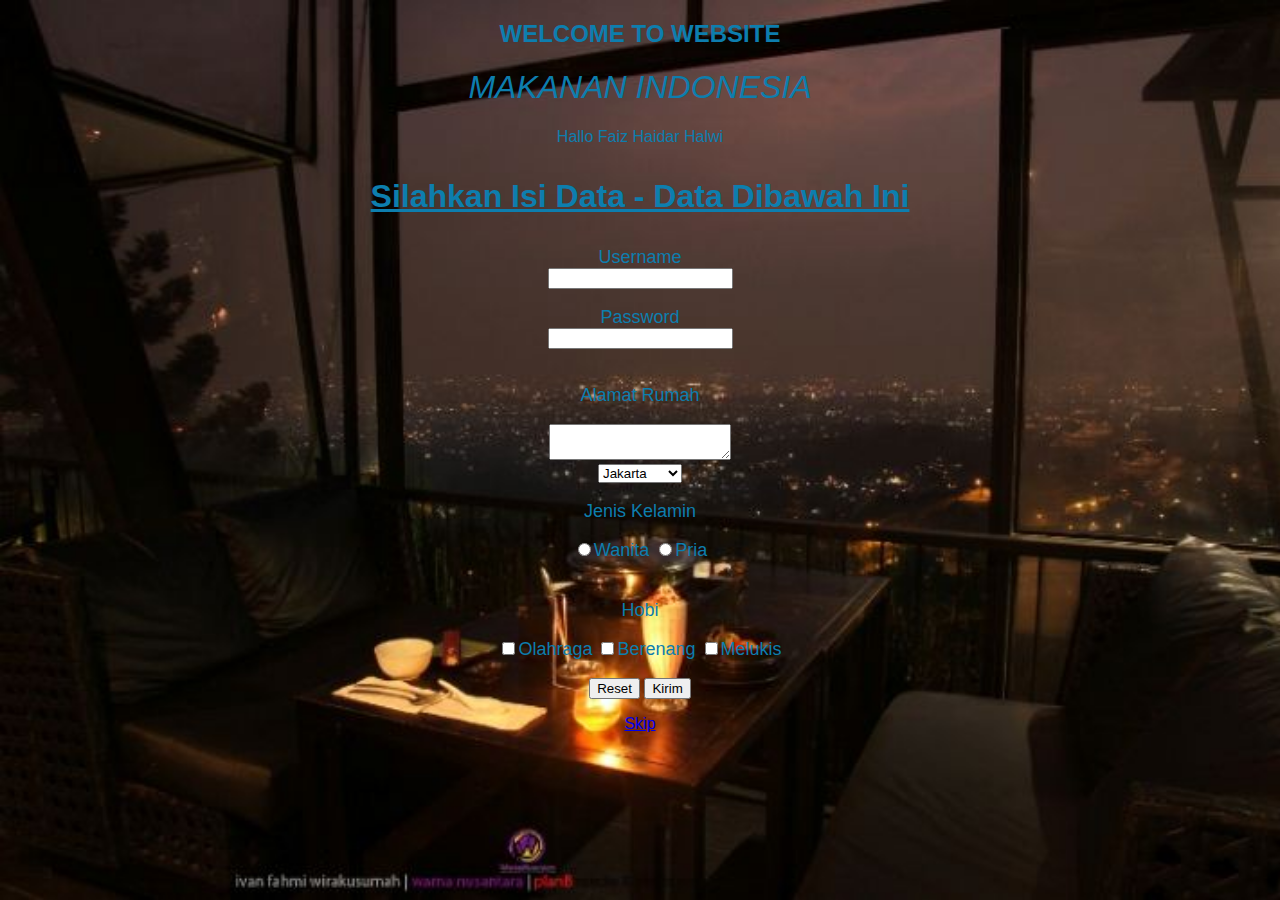
<file: index.html>
<!DOCTYPE html>
<html>
<head>
	<title>WEBSITE MAKANAN 1</title>

<link rel="stylesheet" href="styles.css">

</head>
<body>
		<div id="judul">
		<h2>WELCOME TO WEBSITE</h2>
		<h1>MAKANAN INDONESIA</h1>
		<p>Hallo Faiz Haidar Halwi</p>
	</div>
<form>
		
	<font size="+3" color="0D7EAE" face="arial">
		<center><strong><p><u>Silahkan Isi Data - Data Dibawah Ini</u></p></strong></center></font>
	<font size="+1" color="0D7EAE" face="arial">
		<center><label for="Username">Username </label></center></font>
		<center><input type="text" id="Username"></center>
		<br>
	<font size="+1" color="0D7EAE" face="arial">
		<center><label for="password">Password </label></center></font>
		<center><input type="password" id="password"></center>
		<br>
	<font size="+1" color="0D7EAE" face="arial">
		<center><p>Alamat Rumah</p></center></font>
		<center><textarea></textarea></center>
		<center><select>
			<option>Jakarta</option>
			<option>Bandung</option>
			<option>Malang</option>
			<option>Semarang</option>
		</select></center>
	<font size="+1" color="0D7EAE" face="arial">
		<center><p>Jenis Kelamin</p></center></font>
		<font size="+1" color="0D7EAE" face="arial">
		<center><input type="radio" id="Wanita" name="jeniskelamin">Wanita <label for="Wanita"></label>
		<input type="radio" id="pria" name="jeniskelamin">Pria <label for="pria"></label></center></font>
		<br>
	<font size="+1" color="0D7EAE" face="arial">
		<center><p>Hobi</p></center>
		<center><input type="checkbox" id="hobi">Olahraga<label for="hobi"></label>
		<input type="checkbox" id="hobi">Berenang<label for="hobi"></label>
		<input type="checkbox" id="hobi">Melukis<label for="hobi"></label></font></center>
		<br>
	<center><input type="reset" id="reset">  <button type="submit">Kirim</button></center>
	<center><p><a href="Pemrograman_webfaiz2.html">Skip</a></p></center>
</form>
</body>
</html>
</file>
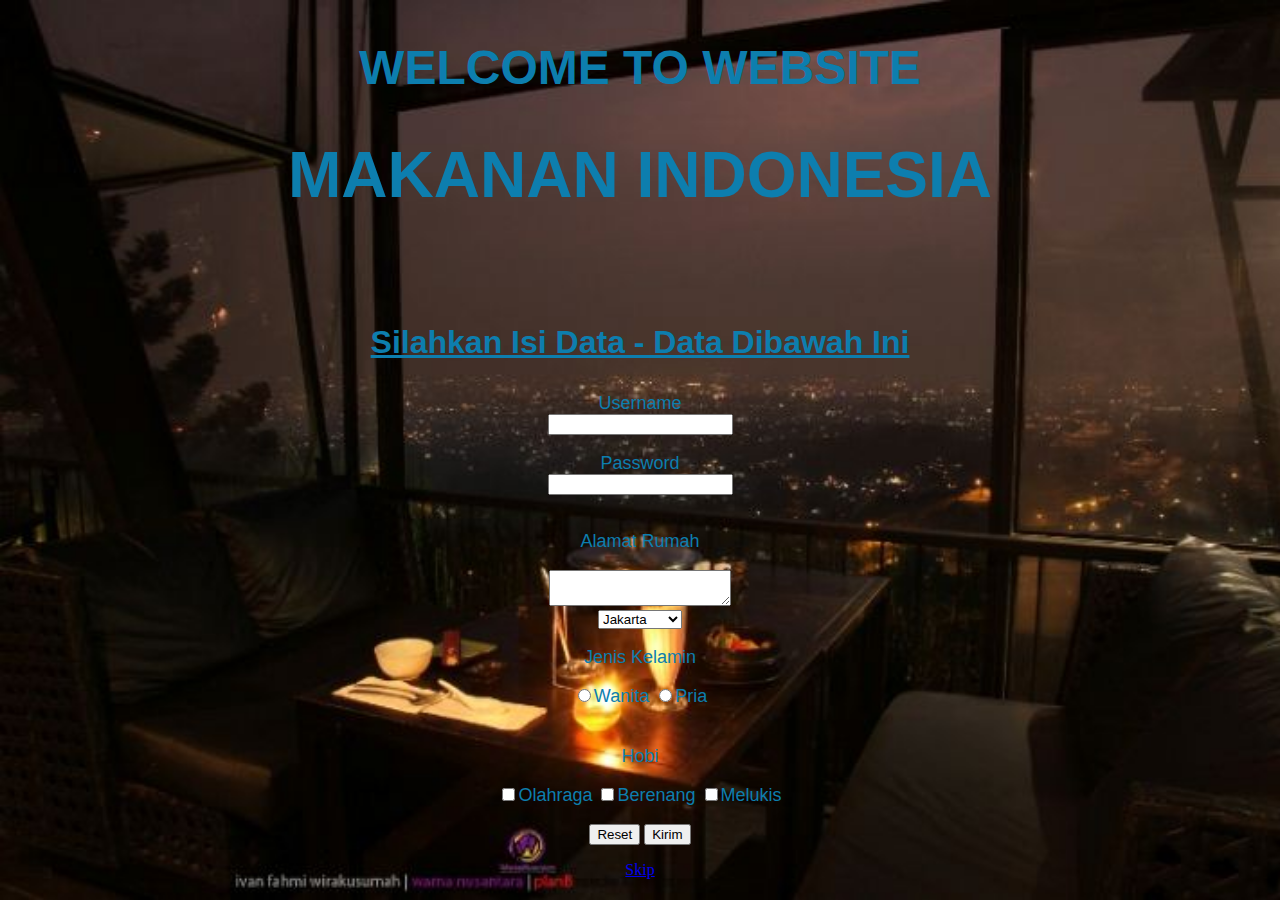
<file: index-Copy.html>
<!DOCTYPE html>
<html>
<head>
	<title>WEBSITE MAKANAN 1</title>
	<style>
body {
  background-image: url('Background1.jpg.jpg');
  background-repeat: no-repeat;
  background-attachment: fixed;  
  background-size: cover;
}
</style>
</head>
<body>
<form>
	<font size="+3" color="0D7EAE" face="arial">
		<center><h2>WELCOME TO WEBSITE</h2></center>
		<center><h1>MAKANAN INDONESIA</h1></center></font>
		<br>
	<font size="+3" color="0D7EAE" face="arial">
		<center><strong><p><u>Silahkan Isi Data - Data Dibawah Ini</u></p></strong></center></font>
	<font size="+1" color="0D7EAE" face="arial">
		<center><label for="Username">Username </label></center></font>
		<center><input type="text" id="Username"></center>
		<br>
	<font size="+1" color="0D7EAE" face="arial">
		<center><label for="password">Password </label></center></font>
		<center><input type="password" id="password"></center>
		<br>
	<font size="+1" color="0D7EAE" face="arial">
		<center><p>Alamat Rumah</p></center></font>
		<center><textarea></textarea></center>
		<center><select>
			<option>Jakarta</option>
			<option>Bandung</option>
			<option>Malang</option>
			<option>Semarang</option>
		</select></center>
	<font size="+1" color="0D7EAE" face="arial">
		<center><p>Jenis Kelamin</p></center></font>
		<font size="+1" color="0D7EAE" face="arial">
		<center><input type="radio" id="Wanita" name="jeniskelamin">Wanita <label for="Wanita"></label>
		<input type="radio" id="pria" name="jeniskelamin">Pria <label for="pria"></label></center></font>
		<br>
	<font size="+1" color="0D7EAE" face="arial">
		<center><p>Hobi</p></center>
		<center><input type="checkbox" id="hobi">Olahraga<label for="hobi"></label>
		<input type="checkbox" id="hobi">Berenang<label for="hobi"></label>
		<input type="checkbox" id="hobi">Melukis<label for="hobi"></label></font></center>
		<br>
	<center><input type="reset" id="reset">  <button type="submit">Kirim</button></center>
	<center><p><a href="Pemrograman_webfaiz2.html">Skip</a></p></center>
</form>
</body>
</html>
</file>
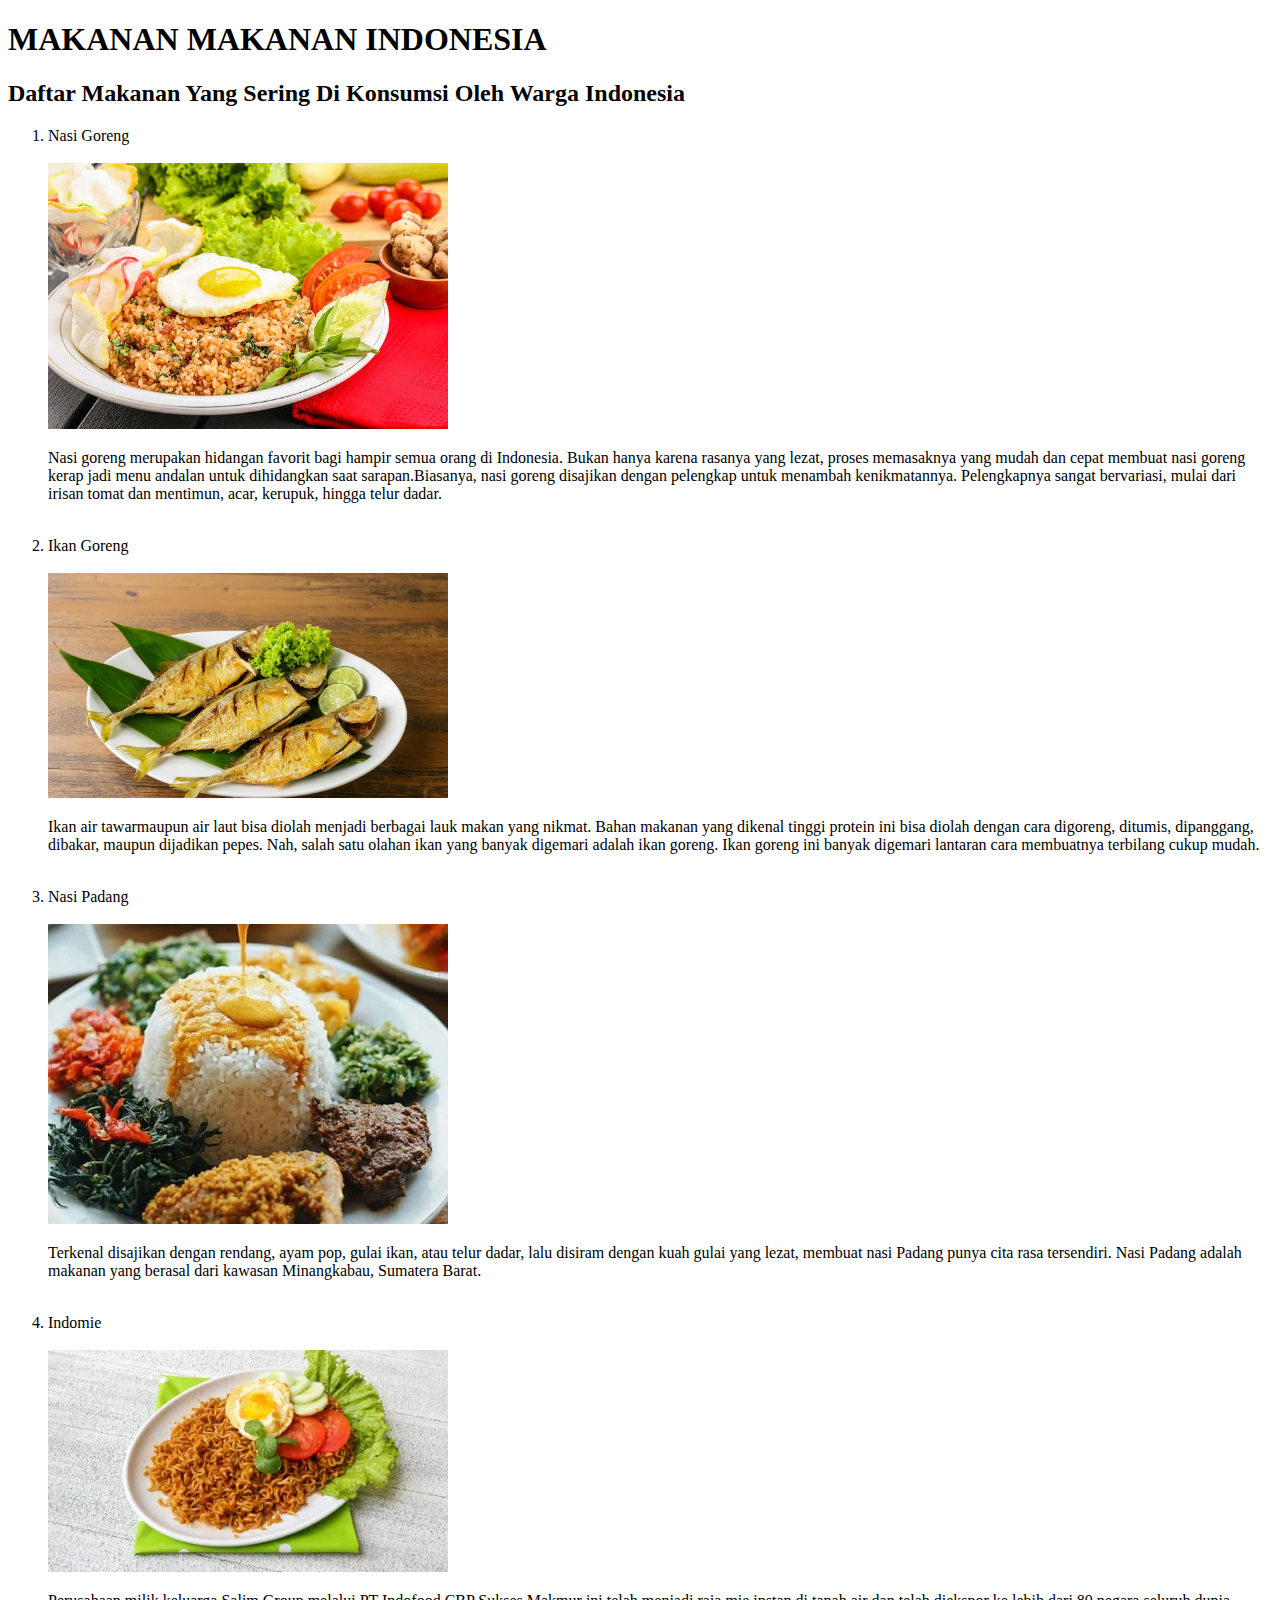
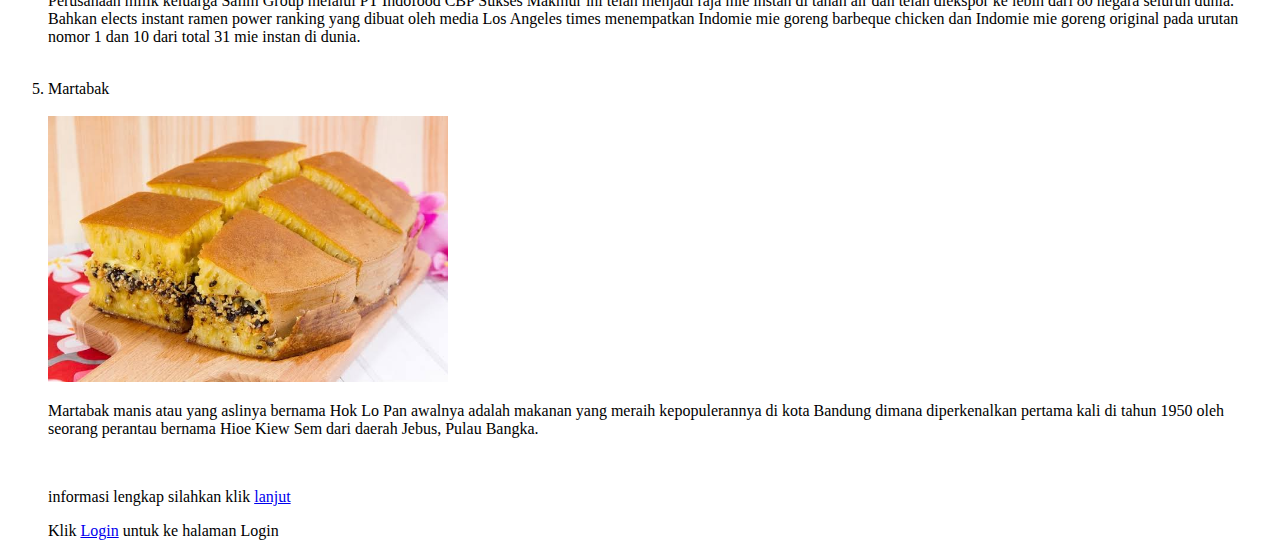
<file: Pemrograman_webfaiz2.html>
<!DOCTYPE html>
<html>
<head>
	<title>WEBSITE MAKANAN 2</title>
</head>
<body>
	<h1>MAKANAN MAKANAN INDONESIA</h1>
	<p><h2>Daftar Makanan Yang Sering Di Konsumsi Oleh Warga Indonesia</h2></p>
	<ol>
		<li>Nasi Goreng</li>
		<br>
		<img src="Nasigoreng.jpg" width="400" title="Nasi Goreng">
		<br>
		<p>Nasi goreng merupakan hidangan favorit bagi hampir semua orang di Indonesia. Bukan hanya karena rasanya yang lezat, proses memasaknya yang mudah dan cepat membuat nasi goreng kerap jadi menu andalan untuk dihidangkan saat sarapan.Biasanya, nasi goreng disajikan dengan pelengkap untuk menambah kenikmatannya. Pelengkapnya sangat bervariasi, mulai dari irisan tomat dan mentimun, acar, kerupuk, hingga telur dadar.</p>
		<br>
		
		<li>Ikan Goreng</li>
		<br>
		<img src="Ikangoreng.jpg" width="400" title="Ikan Goreng">
		<br>
		<p>Ikan air tawarmaupun air laut bisa diolah menjadi berbagai lauk makan yang nikmat. Bahan makanan yang dikenal tinggi protein ini bisa diolah dengan cara digoreng, ditumis, dipanggang, dibakar, maupun dijadikan pepes. Nah, salah satu olahan ikan yang banyak digemari adalah ikan goreng. Ikan goreng ini banyak digemari lantaran cara membuatnya terbilang cukup mudah.</p>
		<br>

		<li>Nasi Padang</li>
		<br>
		<img src="Nasipadang.jpg" width="400" title="Nasi Padang">
		<br>
		<p>Terkenal disajikan dengan rendang, ayam pop, gulai ikan, atau telur dadar, lalu disiram dengan kuah gulai yang lezat, membuat nasi Padang punya cita rasa tersendiri.
		Nasi Padang adalah makanan yang berasal dari kawasan Minangkabau, Sumatera Barat.</p>
		<br>

		<li>Indomie</li>
		<br>
		<img src="Indomie.jpg" width="400" title="Indomie Goreng">
		<br>
		<p>Perusahaan milik keluarga Salim Group melalui PT Indofood CBP Sukses Makmur ini telah menjadi raja mie instan di tanah air dan telah diekspor ke lebih dari 80 negara seluruh dunia. 
		Bahkan elects instant ramen power ranking yang dibuat oleh media Los Angeles times menempatkan Indomie mie goreng barbeque chicken dan Indomie mie goreng original pada urutan nomor 1 dan 10 dari total 31 mie instan di dunia.</p>
		<br>

		<li>Martabak</li>
		<br>
		<img src="Martabak.jpg" width="400" title="Martabak">
		<br>
		<p>Martabak manis atau yang aslinya bernama Hok Lo Pan awalnya adalah makanan yang meraih kepopulerannya di kota Bandung dimana diperkenalkan pertama kali di tahun 1950 oleh seorang perantau bernama Hioe Kiew Sem dari daerah Jebus, Pulau Bangka.</p>
		<br>

		<p>informasi lengkap silahkan klik <a href="Pemrograman_webfaiz3.html">lanjut</a></p>
		<p>Klik <a href="Pemrograman_webfaiz1.html">Login</a> untuk ke halaman Login</p>
	</ol>

</body>
</html>
</file>
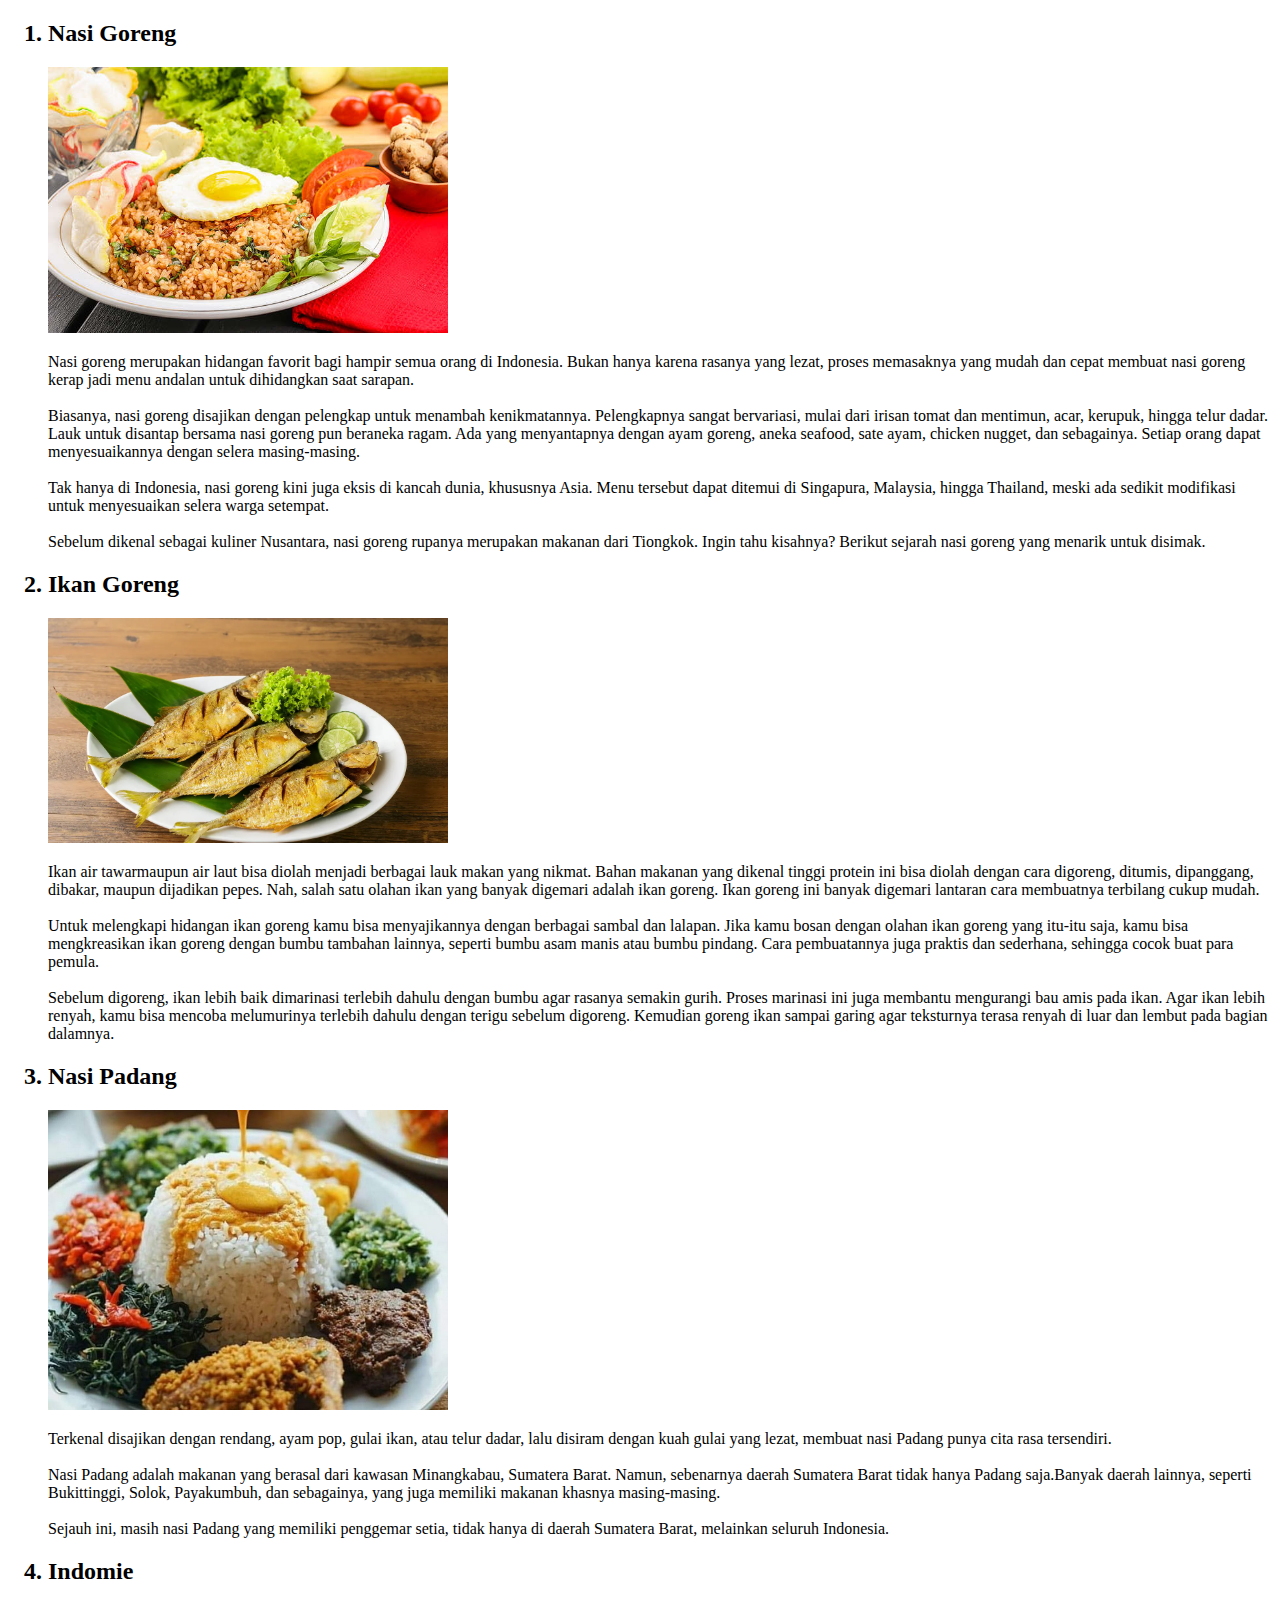
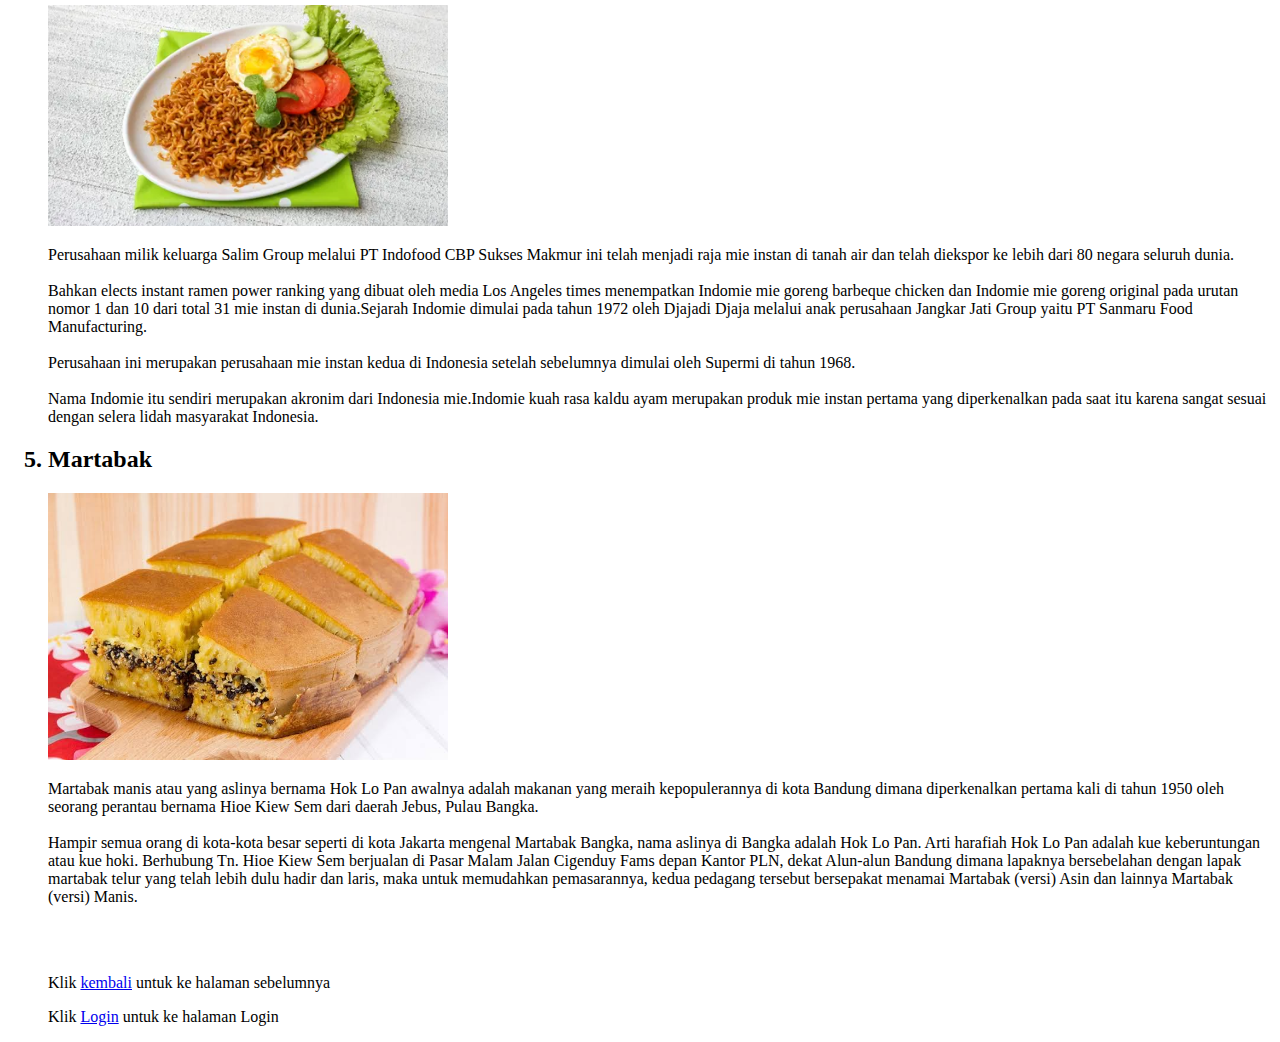
<file: Pemrograman_webfaiz3.html>
<!DOCTYPE html>
<html>
<head>
	<title>WEBSITE MAKANAN 3</title>
</head>
<body>

<ol>
	<h2><li>Nasi Goreng</li></h2>
	<img src="Nasigoreng.jpg" width="400" title="Nasi Goreng">
	<p>Nasi goreng merupakan hidangan favorit bagi hampir semua orang di Indonesia. Bukan hanya karena rasanya yang lezat, proses memasaknya yang mudah dan cepat membuat nasi goreng kerap jadi menu andalan untuk dihidangkan saat sarapan.
		<br><br>
	Biasanya, nasi goreng disajikan dengan pelengkap untuk menambah kenikmatannya. Pelengkapnya sangat bervariasi, mulai dari irisan tomat dan mentimun, acar, kerupuk, hingga telur dadar.
	Lauk untuk disantap bersama nasi goreng pun beraneka ragam. Ada yang menyantapnya dengan ayam goreng, aneka seafood, sate ayam, chicken nugget, dan sebagainya. Setiap orang dapat menyesuaikannya dengan selera masing-masing.
		<br><br>
	Tak hanya di Indonesia, nasi goreng kini juga eksis di kancah dunia,  khususnya Asia. Menu tersebut dapat ditemui di Singapura, Malaysia, hingga Thailand, meski ada sedikit modifikasi untuk menyesuaikan selera warga setempat.
		<br><br>
	Sebelum dikenal sebagai kuliner Nusantara, nasi goreng rupanya merupakan makanan dari Tiongkok. Ingin tahu kisahnya? Berikut sejarah nasi goreng yang menarik untuk disimak.</p>

	<h2><li>Ikan Goreng</li></h2>
	<img src="Ikangoreng.jpg" width="400" title="Ikan Goreng">
	<p> Ikan air tawarmaupun air laut bisa diolah menjadi berbagai lauk makan yang nikmat. Bahan makanan yang dikenal tinggi protein ini bisa diolah dengan cara digoreng, ditumis, dipanggang, dibakar, maupun dijadikan pepes. Nah, salah satu olahan ikan yang banyak digemari adalah ikan goreng. Ikan goreng ini banyak digemari lantaran cara membuatnya terbilang cukup mudah.
	<br><br>
	Untuk melengkapi hidangan ikan goreng kamu bisa menyajikannya dengan berbagai sambal dan lalapan. Jika kamu bosan dengan olahan ikan goreng yang itu-itu saja, kamu bisa mengkreasikan ikan goreng dengan bumbu tambahan lainnya, seperti bumbu asam manis atau bumbu pindang. Cara pembuatannya juga praktis dan sederhana, sehingga cocok buat para pemula.
	<br><br>
	Sebelum digoreng, ikan lebih baik dimarinasi terlebih dahulu dengan bumbu agar rasanya semakin gurih. Proses marinasi ini juga membantu mengurangi bau amis pada ikan. Agar ikan lebih renyah, kamu bisa mencoba melumurinya terlebih dahulu dengan terigu sebelum digoreng. Kemudian goreng ikan sampai garing agar teksturnya terasa renyah di luar dan lembut pada bagian dalamnya.</p>

	<h2><li>Nasi Padang</li></h2>
	<img src="Nasipadang.jpg" width="400" title="Nasi Padang">
	<p>Terkenal disajikan dengan rendang, ayam pop, gulai ikan, atau telur dadar, lalu disiram dengan kuah gulai yang lezat, membuat nasi Padang punya cita rasa tersendiri.
	<br><br>
	Nasi Padang adalah makanan yang berasal dari kawasan Minangkabau, Sumatera Barat.
	Namun, sebenarnya daerah Sumatera Barat tidak hanya Padang saja.Banyak daerah lainnya, seperti Bukittinggi, Solok, Payakumbuh, dan sebagainya, yang juga memiliki makanan khasnya masing-masing.
	<br><br>
	Sejauh ini, masih nasi Padang yang memiliki penggemar setia, tidak hanya di daerah Sumatera Barat, melainkan seluruh Indonesia.</p>

	<h2><li>Indomie</li></h2>
	<img src="Indomie.jpg" width="400" title="Indomie Goreng">
	<p>Perusahaan milik keluarga Salim Group melalui PT Indofood CBP Sukses Makmur ini telah menjadi raja mie instan di tanah air dan telah diekspor ke lebih dari 80 negara seluruh dunia.
	<br><br> 
	Bahkan elects instant ramen power ranking yang dibuat oleh media Los Angeles times menempatkan Indomie mie goreng barbeque chicken dan Indomie mie goreng original pada urutan nomor 1 dan 10 dari total 31 mie instan di dunia.Sejarah Indomie dimulai pada tahun 1972 oleh Djajadi Djaja melalui anak perusahaan Jangkar Jati Group yaitu PT Sanmaru Food Manufacturing.
 	<br><br>
	Perusahaan ini merupakan perusahaan mie instan kedua di Indonesia setelah sebelumnya dimulai oleh Supermi di tahun 1968.
 	<br><br>
	Nama Indomie itu sendiri merupakan akronim dari Indonesia mie.Indomie kuah rasa kaldu ayam merupakan produk mie instan pertama yang diperkenalkan pada saat itu karena sangat sesuai dengan selera lidah masyarakat Indonesia.
	</p>

	<h2><li>Martabak</li></h2>
	<img src="Martabak.jpg" width="400" title="Martabak">
	<p>Martabak manis atau yang aslinya bernama Hok Lo Pan awalnya adalah makanan yang meraih kepopulerannya di kota Bandung dimana diperkenalkan pertama kali di tahun 1950 oleh seorang perantau bernama Hioe Kiew Sem dari daerah Jebus, Pulau Bangka. 
	<br><br>
	Hampir semua orang di kota-kota besar seperti di kota Jakarta mengenal Martabak Bangka, nama aslinya di Bangka adalah Hok Lo Pan. Arti harafiah Hok Lo Pan adalah kue keberuntungan atau kue hoki. Berhubung Tn. Hioe Kiew Sem berjualan di Pasar Malam Jalan Cigenduy Fams depan Kantor PLN, dekat Alun-alun Bandung dimana lapaknya bersebelahan dengan lapak martabak telur yang telah lebih dulu hadir dan laris, maka untuk memudahkan pemasarannya, kedua pedagang tersebut bersepakat menamai Martabak (versi) Asin dan lainnya Martabak (versi) Manis.</p>
	<br><br>
	<p>Klik <a href="Pemrograman_webfaiz2.html">kembali</a> untuk ke halaman sebelumnya</p>
	<p>Klik <a href="Pemrograman_webfaiz1.html">Login</a> untuk ke halaman Login</p>
</ol>
</body>
</html>
</file>
<file: styles.css>
body {
  background-image: url('Background1.jpg.jpg');
  background-repeat: no-repeat;
  background-attachment: fixed;  
  background-size: cover; 
  font-family: sans-serif;
}

#judul {
  text-align: center;
  color: #0D7EAE;
}
h1 {
  font-weight: lighter;
  font-style: italic;
}
</file>
